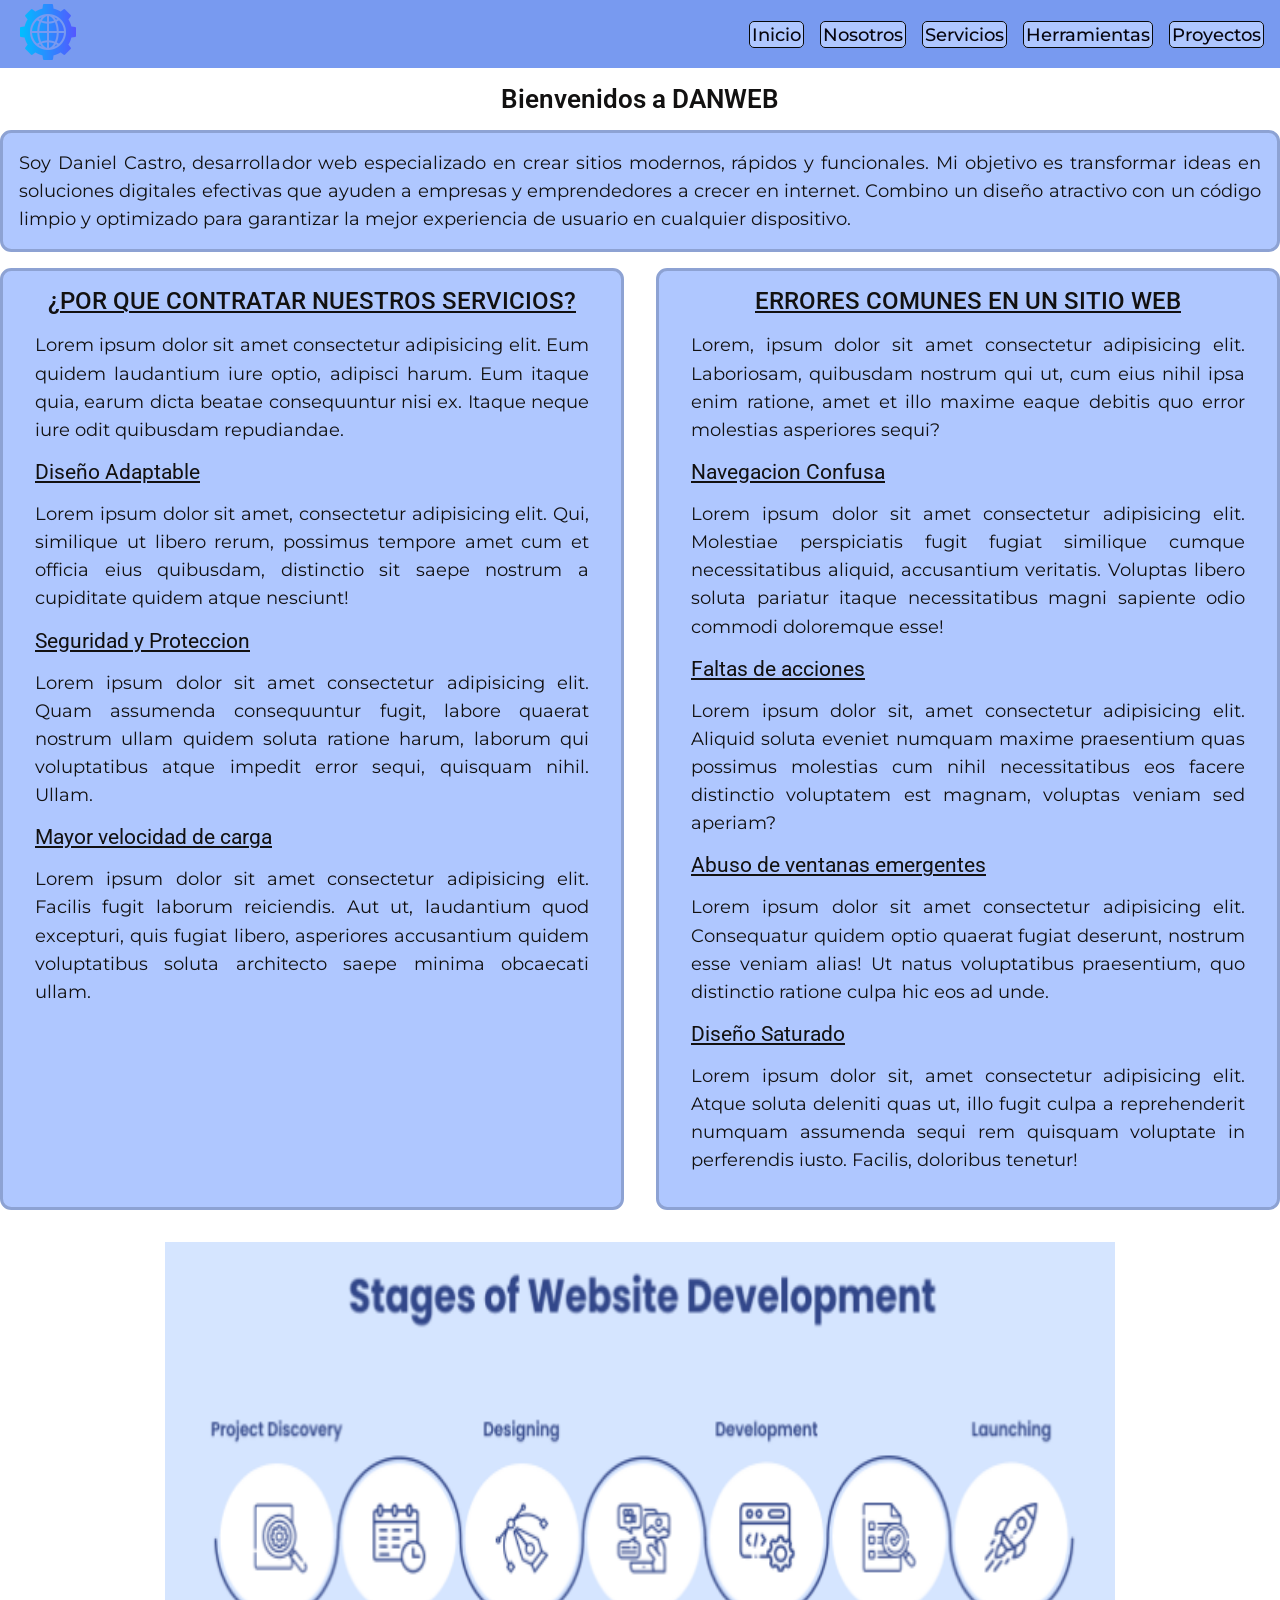
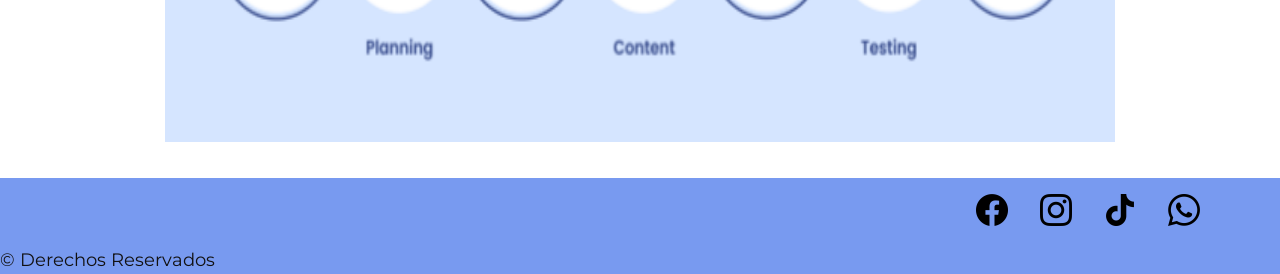
<file: index.html>
<!DOCTYPE html>
<html lang="es">

<head>
    <meta charset="UTF-8">
    <meta name="viewport" content="width=device-width, initial-scale=1.0">
    <title>DanWeb | Desarrollo Web </title>
    <link rel="stylesheet" href="./css/style.css">
</head>

<body>

    <header>
        <div class="logo">
            <img src="./assets/logo-empresa.png" alt="logo de la empresa">
        </div>
        <nav>
            <ul>
                <li><a href="#" class="boton-navegador">Inicio</a></li>
                <li><a href="./pages/nosotros.html" class="boton-navegador">Nosotros</a></li>
                <li><a href="./pages/servicios.html" class="boton-navegador">Servicios</a></li>
                <li><a href="./pages/herramientas.html" class="boton-navegador">Herramientas</a></li>
                <li><a href="./pages/proyectos.html" class="boton-navegador">Proyectos</a></li>
            </ul>
        </nav>
    </header>

    <main class="page-config">
        <h1 class="titulo-presentacion">Bienvenidos a DANWEB</h1>
        <section class="section-destacado">
            <p class="parrafo">Soy Daniel Castro, desarrollador web especializado en crear sitios modernos,
                rápidos y funcionales. Mi
                objetivo es transformar ideas en soluciones digitales efectivas que ayuden a empresas y emprendedores a
                crecer en internet. Combino un diseño atractivo con un código limpio y optimizado para garantizar la
                mejor experiencia de usuario en cualquier dispositivo.</p>
        </section>
        <div class="contenedor-card">
            <section class="section-servicios">
                <h2 class="titulo-section">¿POR QUE CONTRATAR NUESTROS SERVICIOS?</h2>
                <p class="parrafo">Lorem ipsum dolor sit amet consectetur adipisicing elit. Eum quidem laudantium iure
                    optio, adipisci
                    harum. Eum itaque quia, earum dicta beatae consequuntur nisi ex. Itaque neque iure odit quibusdam
                    repudiandae.</p>

                <article>
                    <ul>
                        <h3 class="subtitulos-section">Diseño Adaptable</h3>
                        <p class="parrafo">Lorem ipsum dolor sit amet, consectetur adipisicing elit. Qui, similique ut
                            libero rerum,
                            possimus
                            tempore amet cum et officia eius quibusdam, distinctio sit saepe nostrum a cupiditate quidem
                            atque
                            nesciunt!</p>
                    </ul>


                </article>

                <article>
                    <ul>
                        <h3 class="subtitulos-section">Seguridad y Proteccion</h3>
                        <p class="parrafo">Lorem ipsum dolor sit amet consectetur adipisicing elit. Quam assumenda
                            consequuntur fugit,
                            labore
                            quaerat nostrum ullam quidem soluta ratione harum, laborum qui voluptatibus atque impedit
                            error
                            sequi, quisquam nihil. Ullam.</p>
                    </ul>


                </article>

                <article>
                    <ul>
                        <h3 class="subtitulos-section">Mayor velocidad de carga</h3>
                        <p class="parrafo">Lorem ipsum dolor sit amet consectetur adipisicing elit. Facilis fugit
                            laborum reiciendis.
                            Aut
                            ut,
                            laudantium quod excepturi, quis fugiat libero, asperiores accusantium quidem voluptatibus
                            soluta
                            architecto saepe minima obcaecati ullam.
                        </p>
                    </ul>
                </article>
            </section>

            <section class="section-errores">
                <h2 class="titulo-section">ERRORES COMUNES EN UN SITIO WEB</h2>
                <p class="parrafo">Lorem, ipsum dolor sit amet consectetur adipisicing elit. Laboriosam, quibusdam
                    nostrum qui ut, cum
                    eius
                    nihil ipsa enim ratione, amet et illo maxime eaque debitis quo error molestias asperiores sequi?</p>
                <article>
                    <ul>
                        <h3 class="subtitulos-section">Navegacion Confusa</h3>
                        <p class="parrafo">Lorem ipsum dolor sit amet consectetur adipisicing elit. Molestiae
                            perspiciatis fugit fugiat
                            similique cumque necessitatibus aliquid, accusantium veritatis. Voluptas libero soluta
                            pariatur
                            itaque necessitatibus magni sapiente odio commodi doloremque esse!</p>
                    </ul>
                </article>

                <article>
                    <ul>
                        <h3 class="subtitulos-section">Faltas de acciones</h3>
                        <p class="parrafo">Lorem ipsum dolor sit, amet consectetur adipisicing elit. Aliquid soluta
                            eveniet numquam
                            maxime
                            praesentium quas possimus molestias cum nihil necessitatibus eos facere distinctio
                            voluptatem
                            est
                            magnam, voluptas veniam sed aperiam?</p>
                    </ul>


                </article>

                <article>
                    <ul>
                        <h3 class="subtitulos-section">Abuso de ventanas emergentes</h3>
                        <p class="parrafo">Lorem ipsum dolor sit amet consectetur adipisicing elit. Consequatur quidem
                            optio quaerat
                            fugiat
                            deserunt, nostrum esse veniam alias! Ut natus voluptatibus praesentium, quo distinctio
                            ratione
                            culpa
                            hic eos ad unde.</p>
                    </ul>


                </article>

                <article>
                    <ul>
                        <h3 class="subtitulos-section">Diseño Saturado</h3>
                        <p class="parrafo">Lorem ipsum dolor sit, amet consectetur adipisicing elit. Atque soluta
                            deleniti quas ut, illo
                            fugit
                            culpa a reprehenderit numquam assumenda sequi rem quisquam voluptate in perferendis iusto.
                            Facilis,
                            doloribus tenetur!</p>
                    </ul>


                </article>
            </section>
        </div>


        <section class="section-etapas">
            <!-- <div class="contenedor-imagen"> -->
            <figcaption>
                <img src="./assets/diagrama.png" alt="Etapas de desarrollo de una pagina web " class="imagen">
            </figcaption>
            <!-- </div> -->
        </section>


    </main>
    <footer>
        <ul>
            <li><a href="https://web.facebook.com/" target="_blank"><img src="./assets/logo-facebook.png"
                        alt="logo de instagram" class="redes"></a>
            </li>
            <li><a href="https://www.instagram.com" target="_blank"><img src="./assets/logo-instagram.png"
                        alt="logo de facebook" class="redes"></a>
            </li>
            <li><a href="https://www.tiktok.com" target="_blank"><img src="./assets/logo-tiktok.png" alt="logo de titok"
                        class="redes"></a></li>
            <li><a href="https://api.whatsapp.com/send?phone=XXXXXXXXXXX" target="_blank"><img
                        src="./assets/logo-whatssap.png" alt="logo de whatssap" class="redes"></a></li>
        </ul>
        <p>&copy; Derechos Reservados</p>
    </footer>
</body>

</html>
</file>
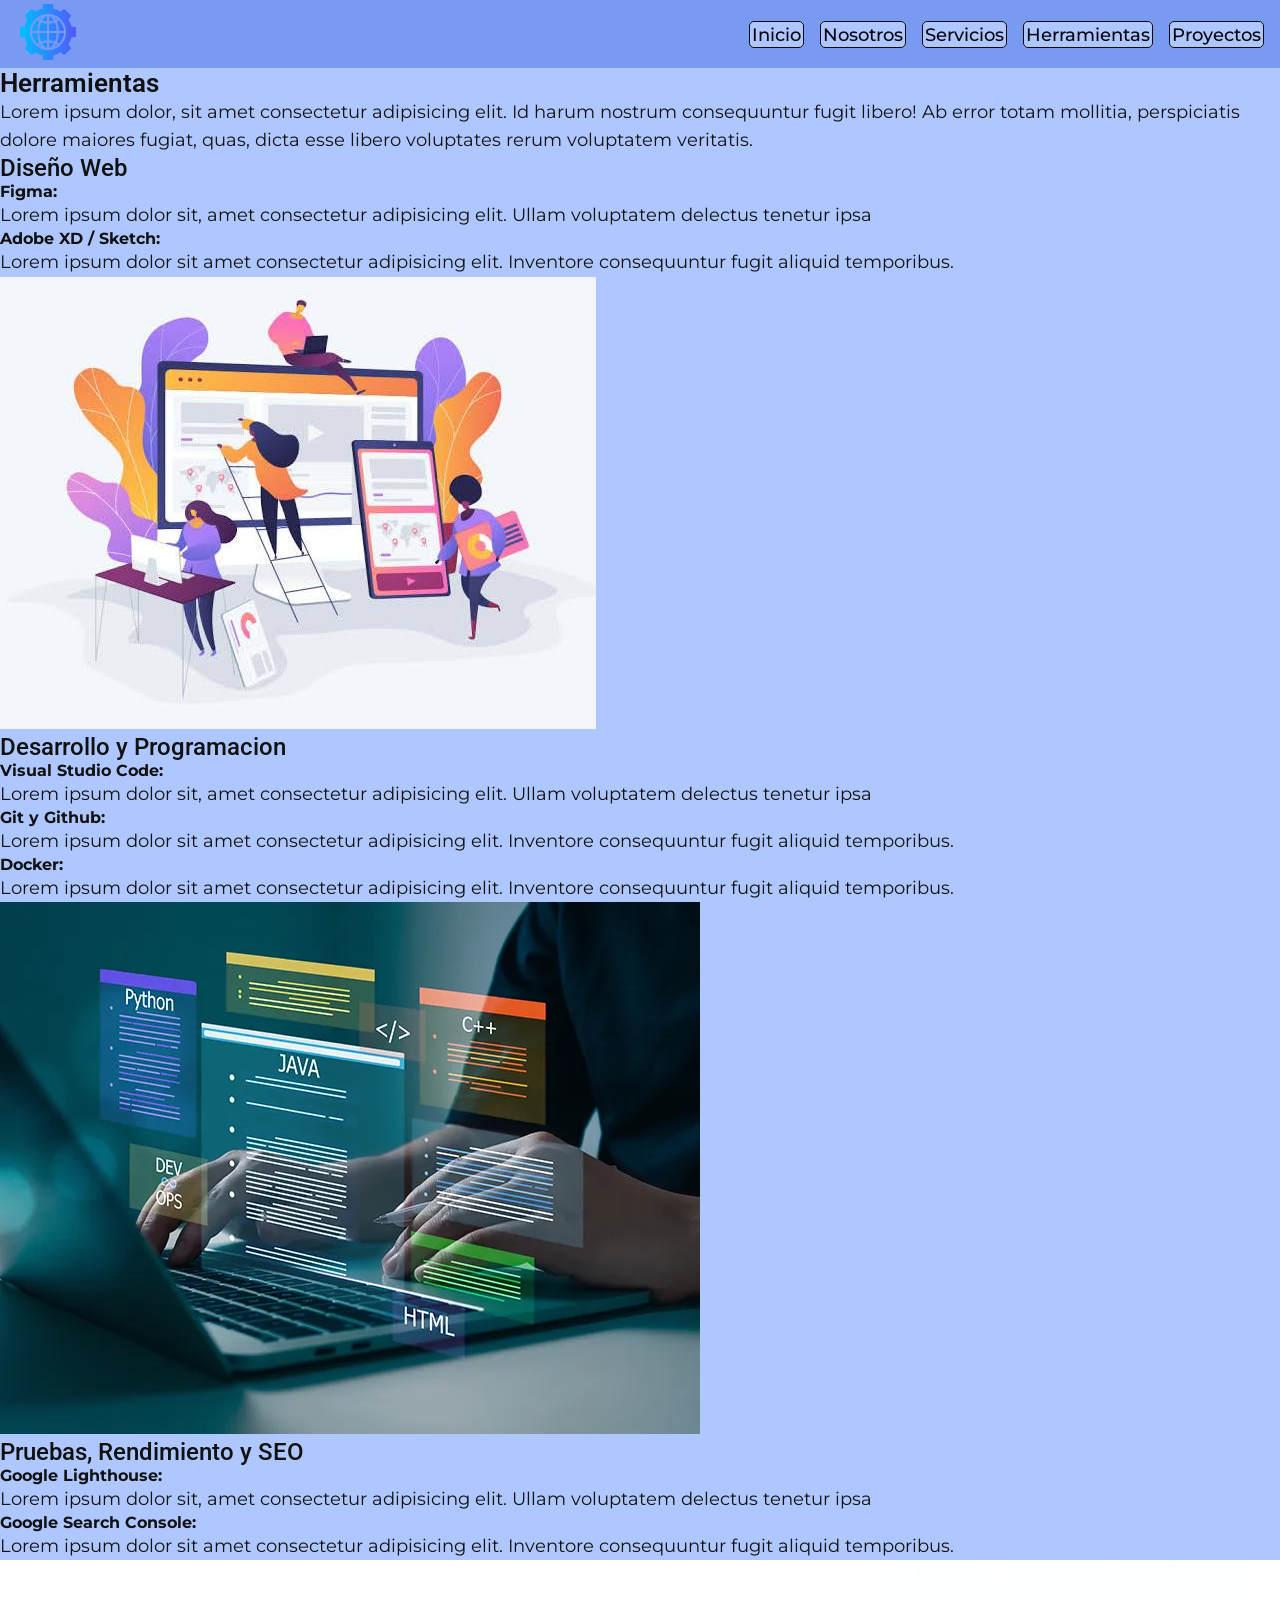
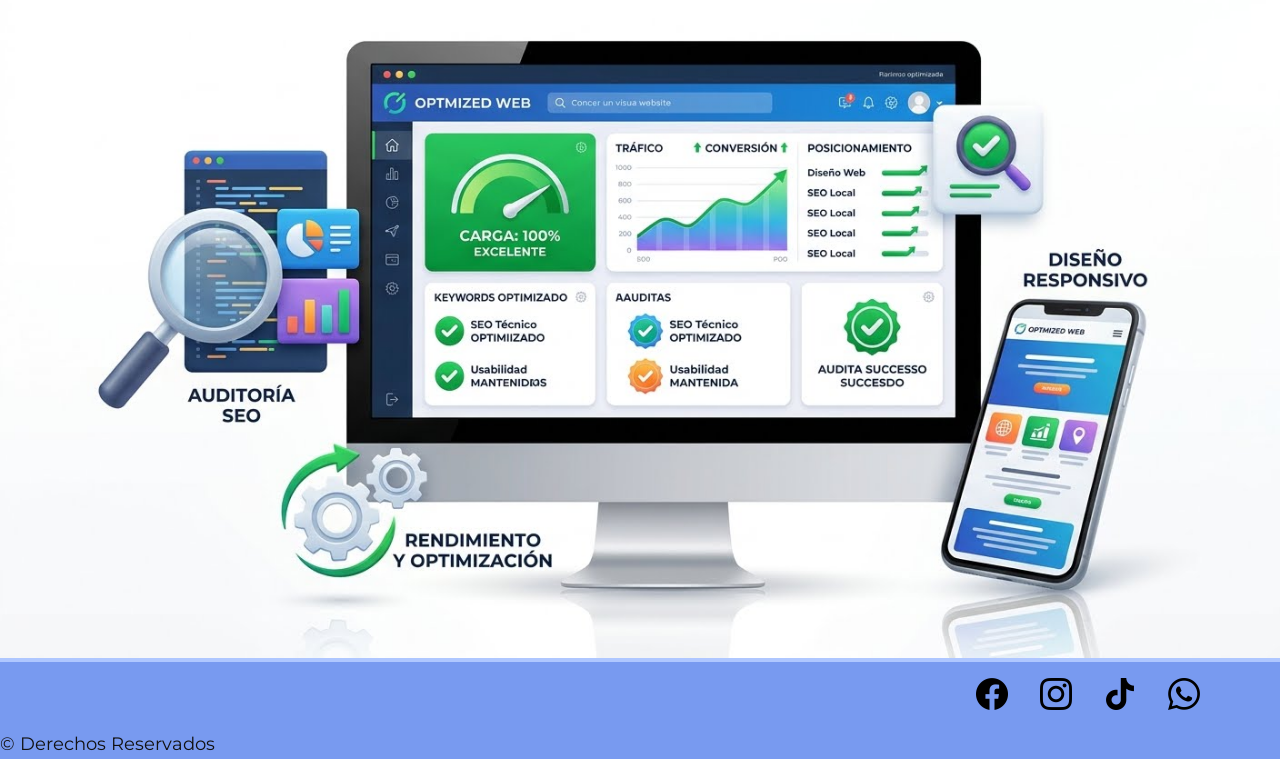
<file: pages/herramientas.html>
<!DOCTYPE html>
<html lang="es">

<head>
    <meta charset="UTF-8">
    <meta name="viewport" content="width=device-width, initial-scale=1.0">
    <title>Herramientas | DanWeb | Desarrollo web</title>
    <link rel="stylesheet" href="../css/style.css">
</head>

<body>
    <header>
        <div class="logo">
            <img src="../assets/logo-empresa.png" alt="logo de la empresa">
        </div>
        <nav>
            <ul>
                <li><a href="../index.html" class="boton-navegador">Inicio</a></li>
                <li><a href="./nosotros.html" class="boton-navegador">Nosotros</a></li>
                <li><a href="./servicios.html" class="boton-navegador">Servicios</a></li>
                <li><a href="#" class="boton-navegador">Herramientas</a></li>
                <li><a href="./proyectos.html" class="boton-navegador">Proyectos</a></li>
            </ul>
        </nav>
    </header>

    <main class="page-config">
        <section>
            <h1>Herramientas</h1>
            <p>Lorem ipsum dolor, sit amet consectetur adipisicing elit. Id harum nostrum consequuntur fugit libero! Ab
                error totam mollitia, perspiciatis dolore maiores fugiat, quas, dicta esse libero voluptates rerum
                voluptatem veritatis.</p>

            <article>
                <h2 class="subrayado">Diseño Web</h2>

                <ul>
                    <li class="lista"><b>Figma:</b>
                        <p>Lorem ipsum dolor sit, amet consectetur adipisicing elit. Ullam voluptatem delectus tenetur
                            ipsa</p>
                    </li>
                    <li class="lista"><b>Adobe XD / Sketch:</b>
                        <p>Lorem ipsum dolor sit amet consectetur adipisicing elit. Inventore consequuntur fugit aliquid
                            temporibus.</p>
                    </li>
                </ul>

                <figcaption>
                    <img src="../assets/diseño-web-ilustracion.jpg" alt="ilustracion de la parte de diseño web">
                </figcaption>
            </article>

            <article>
                <h2 class="subrayado">Desarrollo y Programacion</h2>

                <ul>
                    <li class="lista"><b>Visual Studio Code:</b>
                        <p>Lorem ipsum dolor sit, amet consectetur adipisicing elit. Ullam voluptatem delectus tenetur
                            ipsa</p>
                    </li>
                    <li class="lista"><b>Git y Github:</b>
                        <p>Lorem ipsum dolor sit amet consectetur adipisicing elit. Inventore consequuntur fugit aliquid
                            temporibus.</p>
                    </li>
                    <li class="lista"><b>Docker:</b>
                        <p>Lorem ipsum dolor sit amet consectetur adipisicing elit. Inventore consequuntur fugit aliquid
                            temporibus.</p>
                    </li>
                </ul>

                <figcaption>
                    <img src="../assets/programacion-ilustracion.jpg" alt="ilustracion de la parte de programacion">
                </figcaption>
            </article>

            <article>
                <h2 class="subrayado">Pruebas, Rendimiento y SEO</h2>

                <ul>
                    <li class="lista"><b>Google Lighthouse:</b>
                        <p>Lorem ipsum dolor sit, amet consectetur adipisicing elit. Ullam voluptatem delectus tenetur
                            ipsa</p>
                    </li>
                    <li class="lista"><b>Google Search Console:</b>
                        <p>Lorem ipsum dolor sit amet consectetur adipisicing elit. Inventore consequuntur fugit aliquid
                            temporibus.</p>
                    </li>
                </ul>

                <figcaption>
                    <img src="../assets/pruebas-ilustracion.jpg" alt="ilustracion de la parte de Pruebas">
                </figcaption>
            </article>
        </section>

    </main>

    <footer>
        <ul>
            <li><a href="https://web.facebook.com/" target="_blank"><img src="../assets/logo-facebook.png"
                        alt="logo de instagram" class="redes"></a>
            </li>
            <li><a href="https://www.instagram.com" target="_blank"><img src="../assets/logo-instagram.png"
                        alt="logo de facebook" class="redes"></a>
            </li>
            <li><a href="https://www.tiktok.com" target="_blank"><img src="../assets/logo-tiktok.png"
                        alt="logo de titok" class="redes"></a></li>
            <li><a href="https://api.whatsapp.com/send?phone=XXXXXXXXXXX" target="_blank"><img
                        src="../assets/logo-whatssap.png" alt="logo de whatssap" class="redes"></a></li>
        </ul>
        <p>&copy; Derechos Reservados</p>
    </footer>
</body>

</html>
</file>
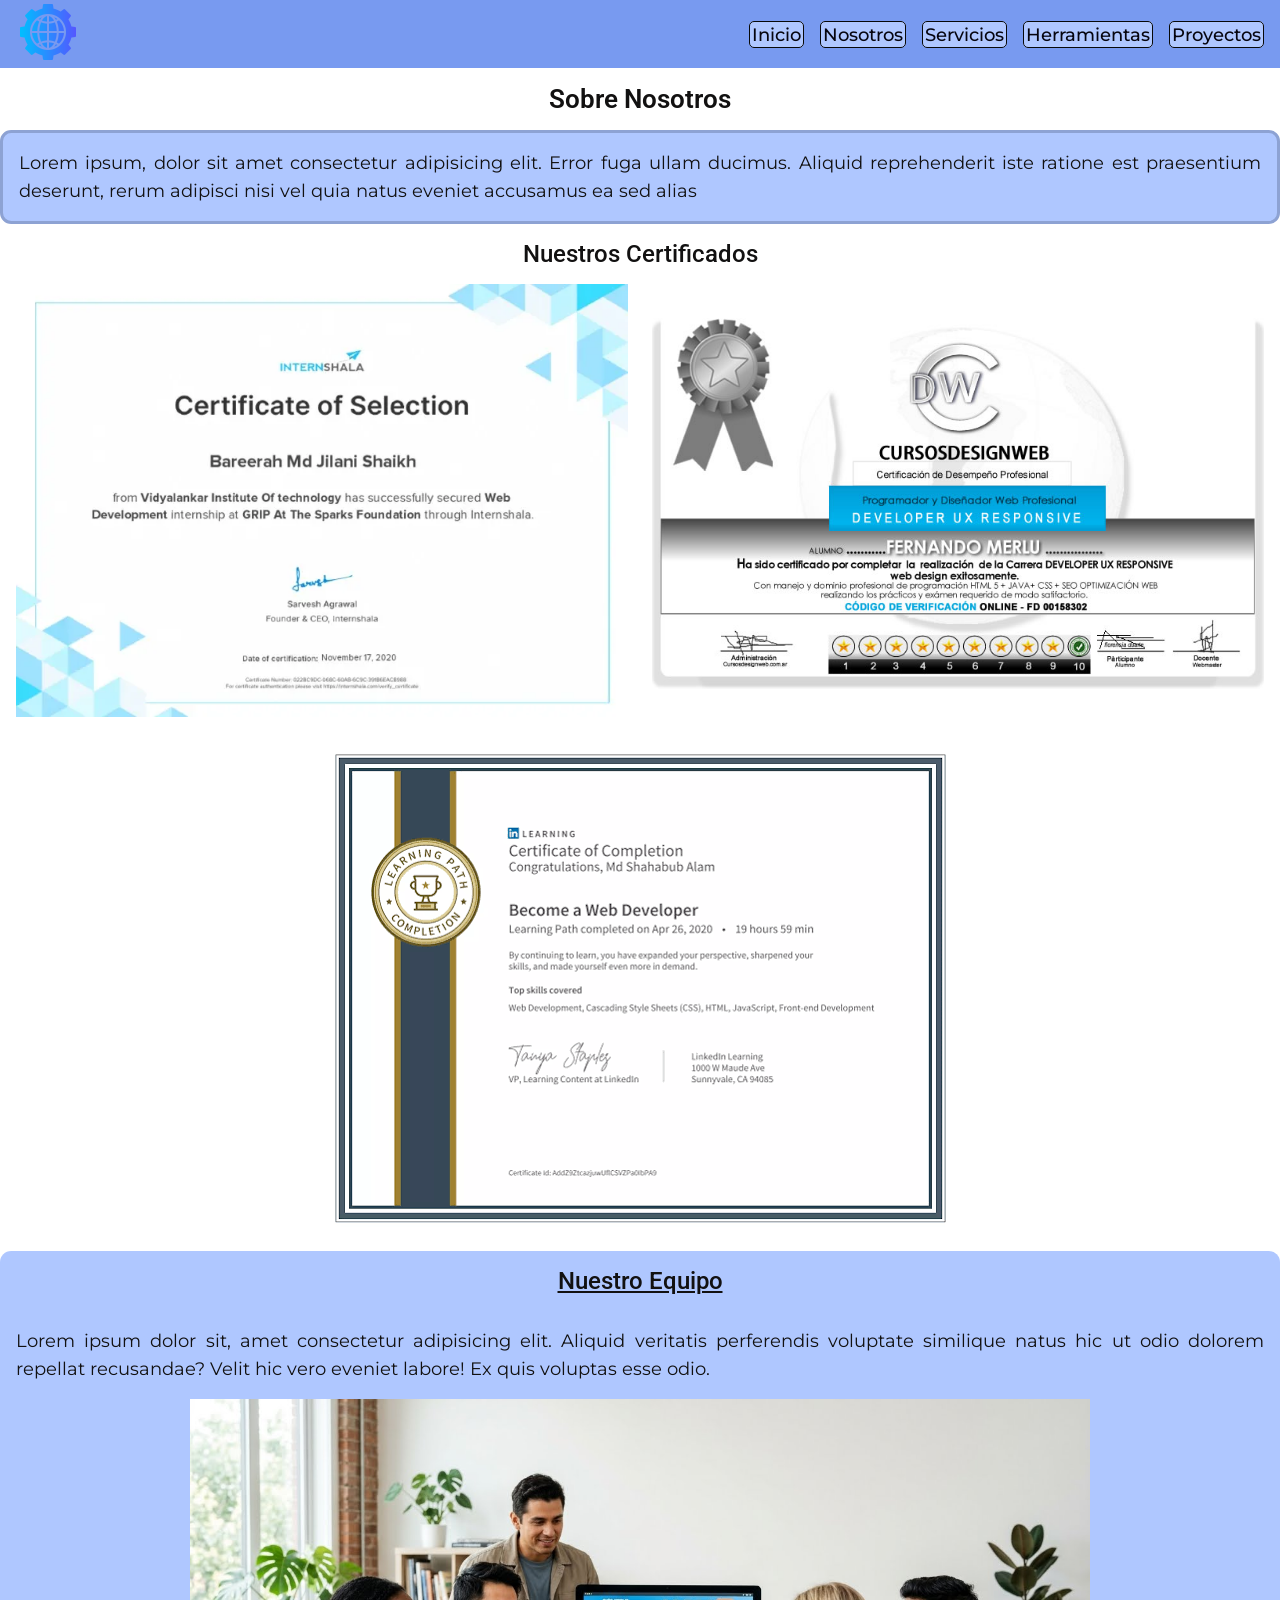
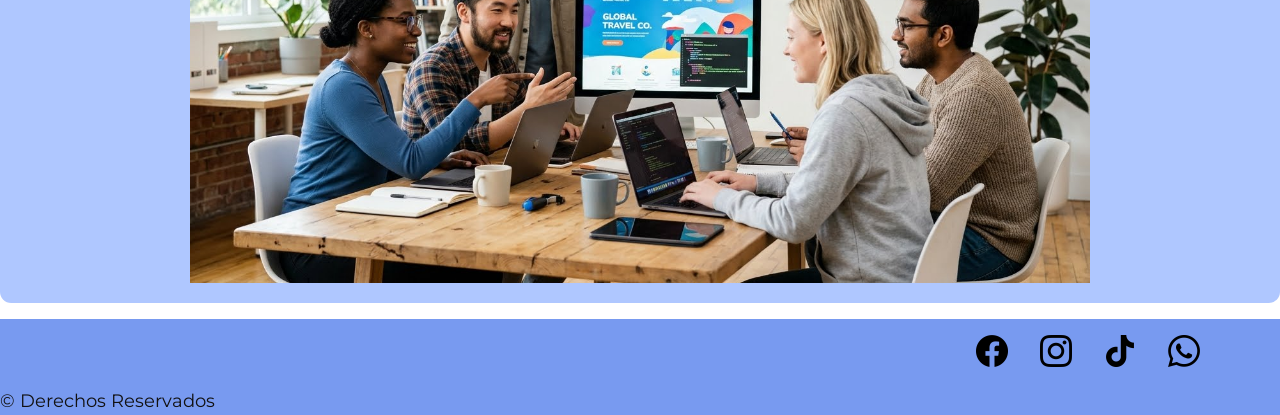
<file: pages/nosotros.html>
<!DOCTYPE html>
<html lang="es">

<head>
    <meta charset="UTF-8">
    <meta name="viewport" content="width=device-width, initial-scale=1.0">
    <title>Nosotros | DanWeb | Desarrollo web</title>
    <link rel="stylesheet" href="../css/style.css">
</head>

<body>
    <header>
        <div class="logo">
            <img src="../assets/logo-empresa.png" alt="logo de la empresa">
        </div>
        <nav>
            <ul>
                <li><a href="../index.html" class="boton-navegador">Inicio</a></li>
                <li><a href="#" class="boton-navegador">Nosotros</a></li>
                <li><a href="./servicios.html" class="boton-navegador">Servicios</a></li>
                <li><a href="./herramientas.html" class="boton-navegador">Herramientas</a></li>
                <li><a href="./proyectos.html" class="boton-navegador">Proyectos</a></li>
            </ul>
        </nav>
    </header>

    <main class="page-config">
        <h1 class="titulo-presentacion">Sobre Nosotros</h1>
        <section class="section-destacado">
            <p class="parrafo">Lorem ipsum, dolor sit amet consectetur adipisicing elit. Error fuga ullam ducimus.
                Aliquid reprehenderit
                iste ratione est praesentium deserunt, rerum adipisci nisi vel quia natus eveniet accusamus ea sed
                alias
            </p>
        </section>

        <h2 class="titulo-presentacion">Nuestros Certificados</h2>

        <div class="contenedor-nosotros">

            <figure class="imagen1">
                <img src="../assets/Certificado-1.jpg" alt="Certificado de Web developer en Internshala">
            </figure>

            <figure class="imagen2">
                <img src="../assets/certificado-3.png" alt="Certificado de Web developer en Cursosdesnweb"
                    class="correccion-img">
            </figure>

            <figure class="imagen3">
                <img src="../assets/certificado-2.png" alt="Certificado de Web developer en Learning">
            </figure>
        </div>


        <section class="section-equipo">
            <h2 class="titulo">Nuestro Equipo</h2>
            <p class="parrafo">Lorem ipsum dolor sit, amet consectetur adipisicing elit. Aliquid veritatis perferendis
                voluptate
                similique natus hic ut odio dolorem repellat recusandae? Velit hic vero eveniet labore! Ex quis voluptas
                esse odio.
            </p>

            <figcaption>
                <img src="../assets/eqipo.jpg" alt="Equipo de trabajo conversando" class="img-equipo">
            </figcaption>
        </section>
    </main>

    <footer>
        <ul>
            <li><a href="https://web.facebook.com/" target="_blank"><img src="../assets/logo-facebook.png"
                        alt="logo de instagram" class="redes"></a>
            </li>
            <li><a href="https://www.instagram.com" target="_blank"><img src="../assets/logo-instagram.png"
                        alt="logo de facebook" class="redes"></a>
            </li>
            <li><a href="https://www.tiktok.com" target="_blank"><img src="../assets/logo-tiktok.png"
                        alt="logo de titok" class="redes"></a></li>
            <li><a href="https://api.whatsapp.com/send?phone=XXXXXXXXXXX" target="_blank"><img
                        src="../assets/logo-whatssap.png" alt="logo de whatssap" class="redes"></a></li>
        </ul>
        <p>&copy; Derechos Reservados</p>
    </footer>
</body>

</html>
</file>
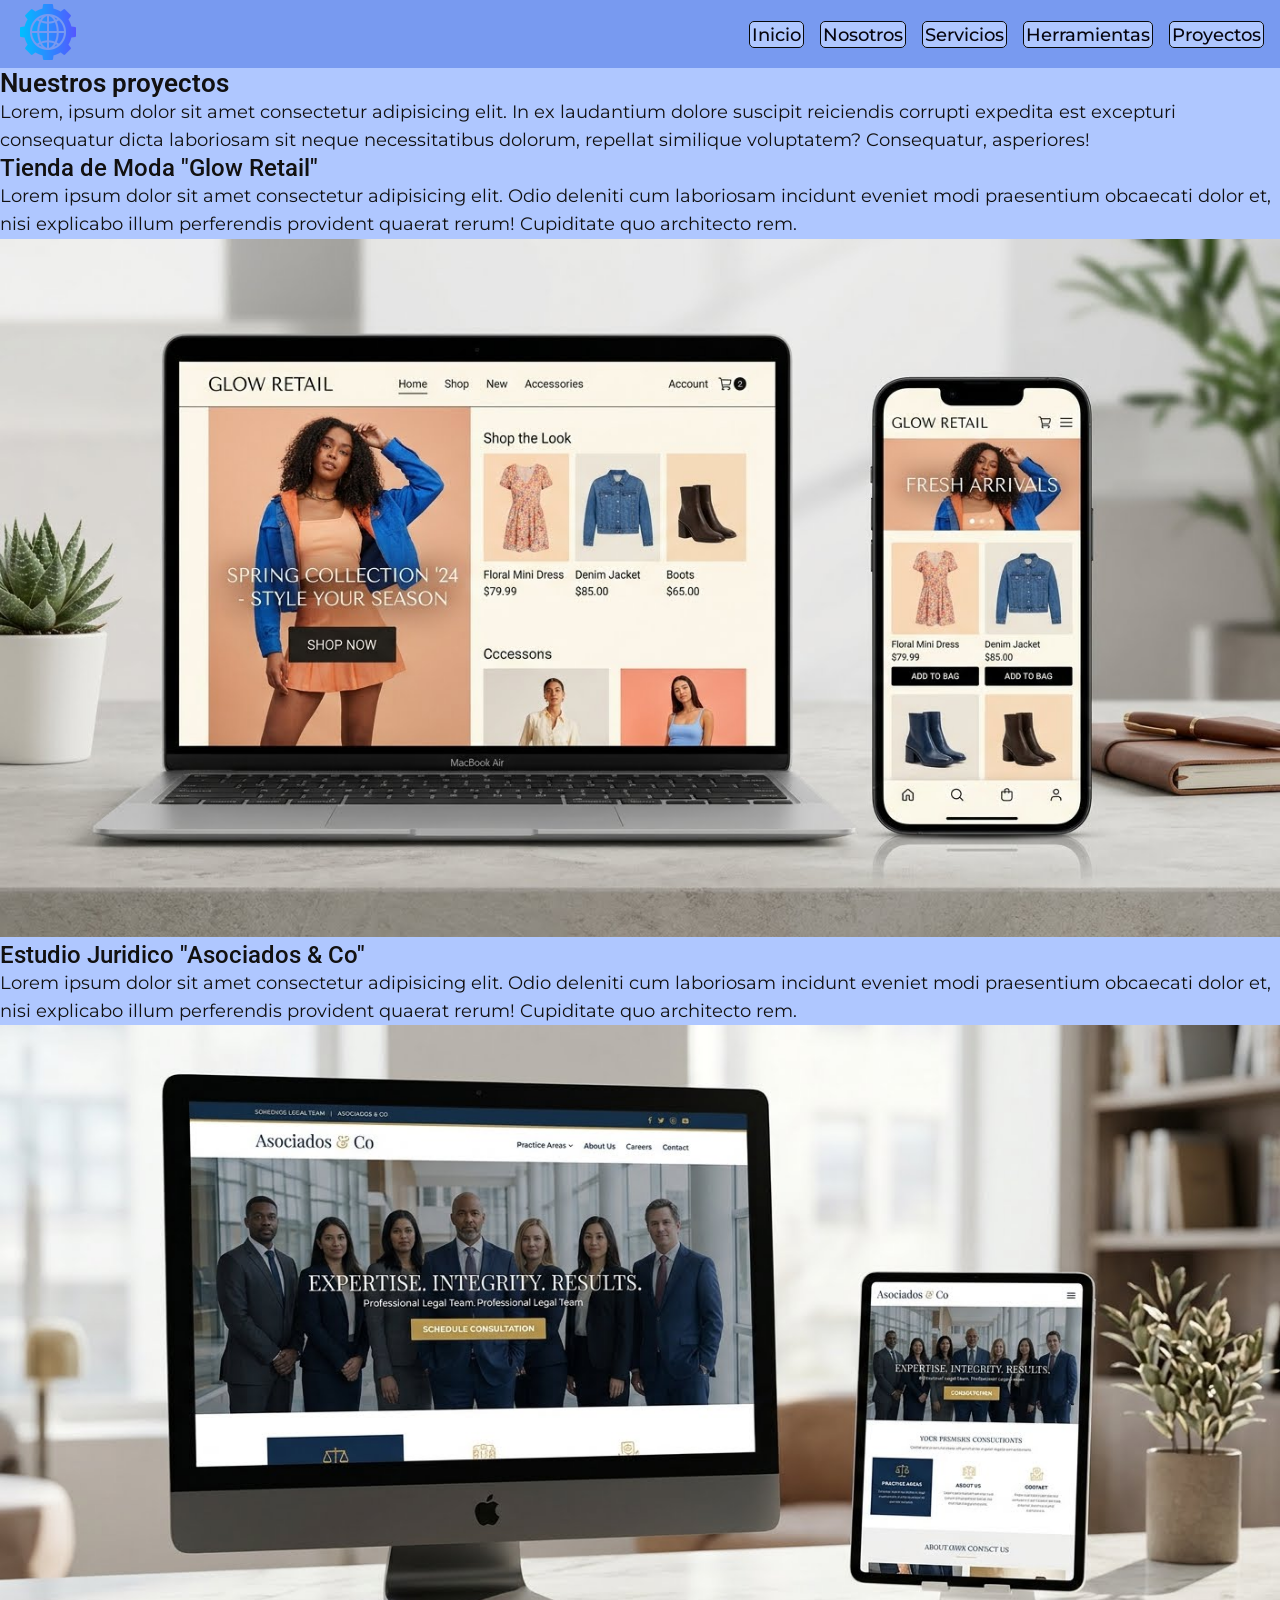
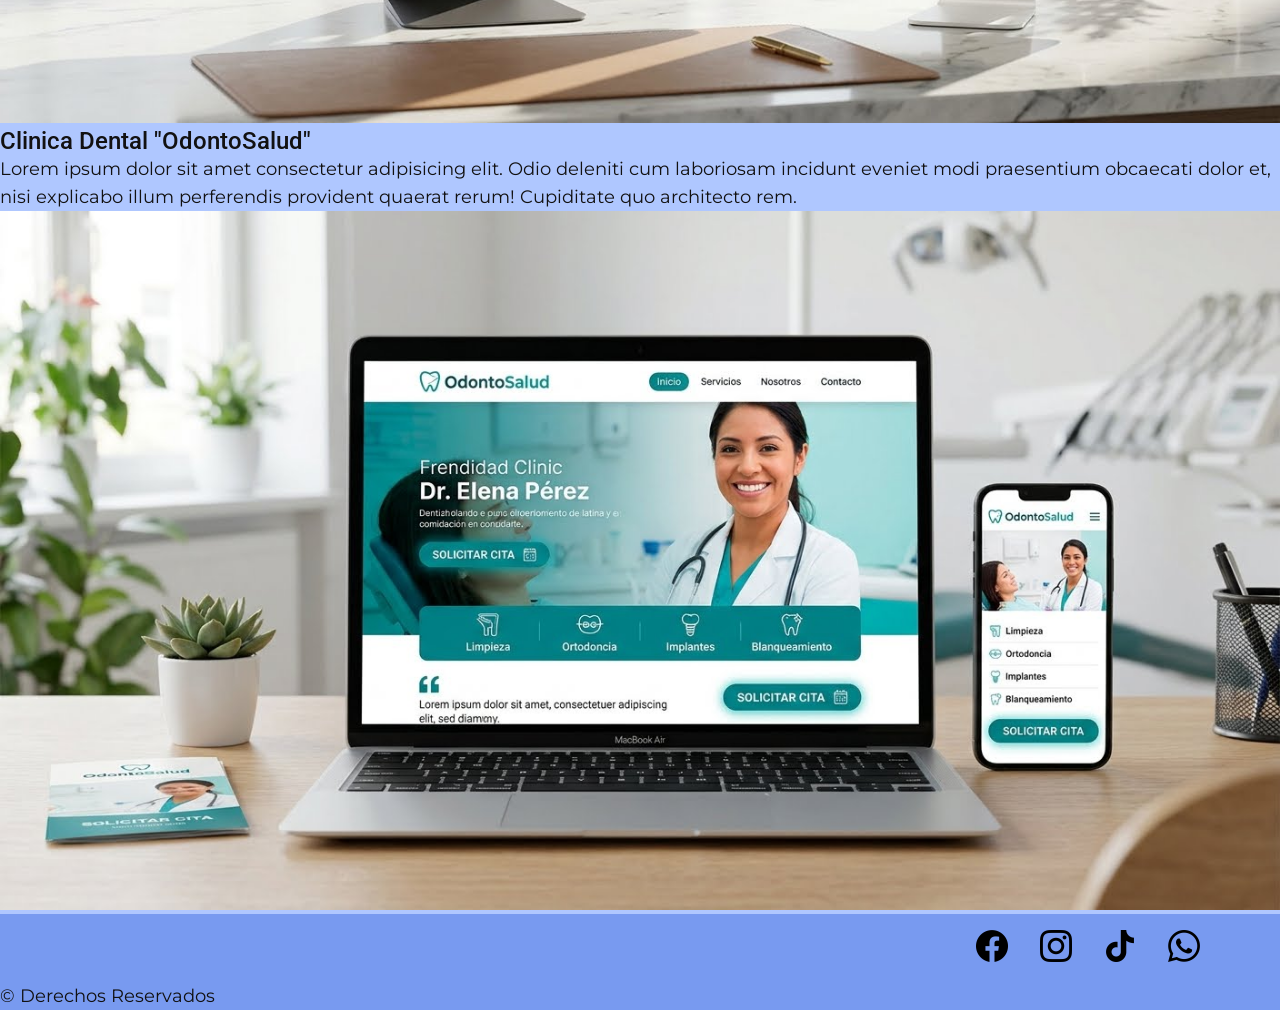
<file: pages/proyectos.html>
<!DOCTYPE html>
<html lang="es">

<head>
    <meta charset="UTF-8">
    <meta name="viewport" content="width=device-width, initial-scale=1.0">
    <title>Proyectos | DanWeb | Desarrollo web</title>
    <link rel="stylesheet" href="../css/style.css">
</head>

<body>
    <header>
        <div class="logo">
            <img src="../assets/logo-empresa.png" alt="logo de la empresa">
        </div>
        <nav>
            <ul>
                <li><a href="../index.html" class="boton-navegador">Inicio</a></li>
                <li><a href="./nosotros.html" class="boton-navegador">Nosotros</a></li>
                <li><a href="./servicios.html" class="boton-navegador">Servicios</a></li>
                <li><a href="./herramientas.html" class="boton-navegador">Herramientas</a></li>
                <li><a href="#" class="boton-navegador">Proyectos</a></li>
            </ul>
        </nav>
    </header>

    <main class="page-config">
        <section>
            <h1>Nuestros proyectos</h1>
            <p>Lorem, ipsum dolor sit amet consectetur adipisicing elit. In ex laudantium dolore suscipit reiciendis
                corrupti expedita est excepturi consequatur dicta laboriosam sit neque necessitatibus dolorum, repellat
                similique voluptatem? Consequatur, asperiores!</p>

            <article>
                <h2 class="subrayado">Tienda de Moda "Glow Retail"</h2>
                <p>Lorem ipsum dolor sit amet consectetur adipisicing elit. Odio deleniti cum laboriosam incidunt
                    eveniet modi praesentium obcaecati dolor et, nisi explicabo illum perferendis provident quaerat
                    rerum! Cupiditate quo architecto rem.</p>
                <figcaption>
                    <img src="../assets/tienda-de-moda.jpg" alt="Ilustracion de pagina web de Glow Retail">
                </figcaption>
            </article>

            <article>
                <h2 class="subrayado">Estudio Juridico "Asociados & Co"</h2>
                <p>Lorem ipsum dolor sit amet consectetur adipisicing elit. Odio deleniti cum laboriosam incidunt
                    eveniet modi praesentium obcaecati dolor et, nisi explicabo illum perferendis provident quaerat
                    rerum! Cupiditate quo architecto rem.</p>
                <figcaption>
                    <img src="../assets/estudio-abogado.jpg" alt="Ilustacion de pagina web de estudio abogados">
                </figcaption>
            </article>

            <article>
                <h2 class="subrayado">Clinica Dental "OdontoSalud"</h2>
                <p>Lorem ipsum dolor sit amet consectetur adipisicing elit. Odio deleniti cum laboriosam incidunt
                    eveniet modi praesentium obcaecati dolor et, nisi explicabo illum perferendis provident quaerat
                    rerum! Cupiditate quo architecto rem.</p>
                <figcaption>
                    <img src="../assets/clinica-dental.jpg" alt="Ilustracion de pagina web de clinica dental">
                </figcaption>
            </article>
        </section>

    </main>

    <footer>
        <ul>
            <li><a href="https://web.facebook.com/" target="_blank"><img src="../assets/logo-facebook.png"
                        alt="logo de instagram" class="redes"></a>
            </li>
            <li><a href="https://www.instagram.com" target="_blank"><img src="../assets/logo-instagram.png"
                        alt="logo de facebook" class="redes"></a>
            </li>
            <li><a href="https://www.tiktok.com" target="_blank"><img src="../assets/logo-tiktok.png"
                        alt="logo de titok" class="redes"></a></li>
            <li><a href="https://api.whatsapp.com/send?phone=XXXXXXXXXXX" target="_blank"><img
                        src="../assets/logo-whatssap.png" alt="logo de whatssap" class="redes"></a></li>
        </ul>
        <p>&copy; Derechos Reservados</p>
    </footer>
</body>

</html>
</file>
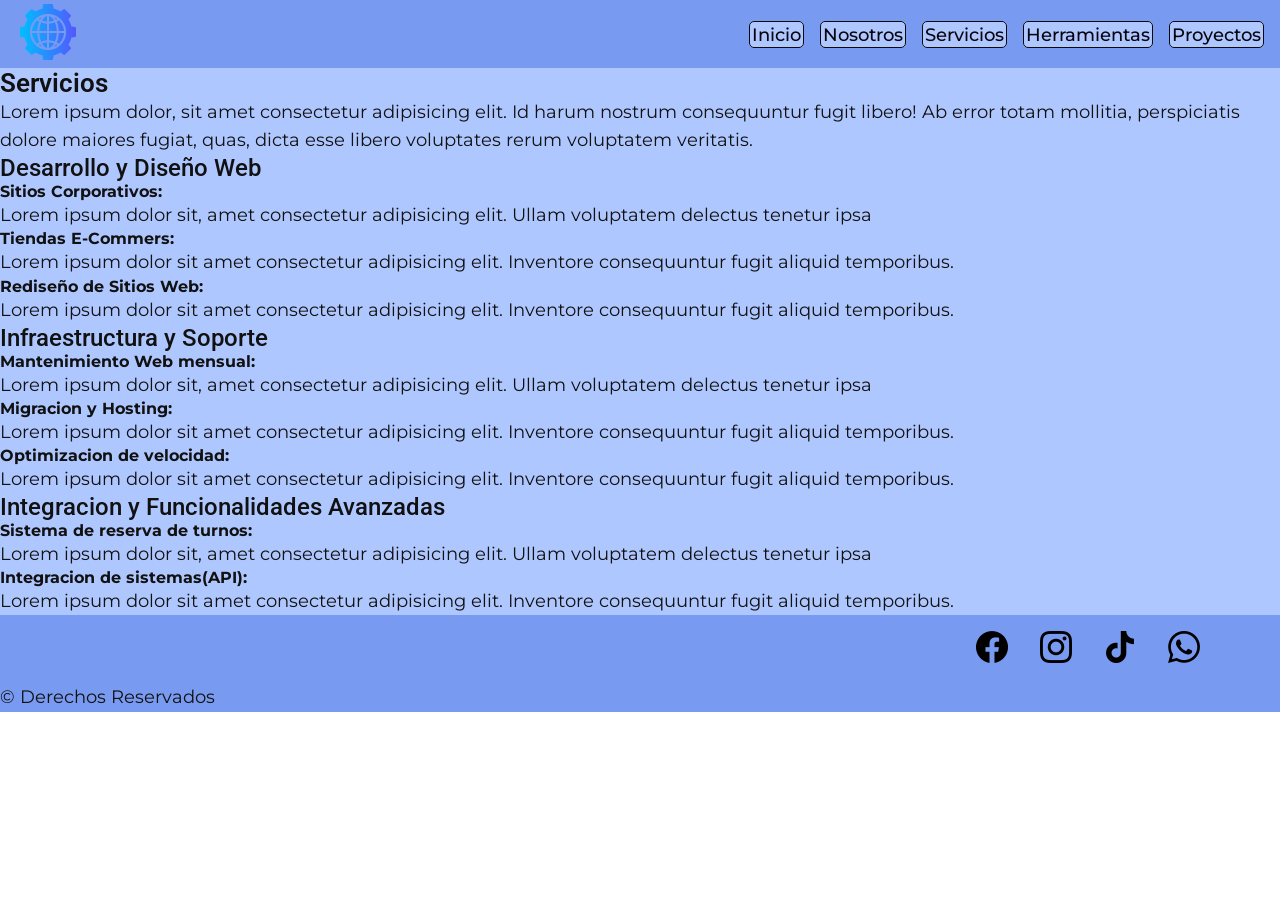
<file: pages/servicios.html>
<!DOCTYPE html>
<html lang="es">

<head>
    <meta charset="UTF-8">
    <meta name="viewport" content="width=device-width, initial-scale=1.0">
    <title>Servicios | DanWeb | Desarrollo web</title>
    <link rel="stylesheet" href="../css/style.css">
</head>

<body>
    <header>
        <div class="logo">
            <img src="../assets/logo-empresa.png" alt="logo de la empresa">
        </div>
        <nav>
            <ul>
                <li><a href="../index.html" class="boton-navegador">Inicio</a></li>
                <li><a href="./nosotros.html" class="boton-navegador">Nosotros</a></li>
                <li><a href="#" class="boton-navegador">Servicios</a></li>
                <li><a href="./herramientas.html" class="boton-navegador">Herramientas</a></li>
                <li><a href="./proyectos.html" class="boton-navegador">Proyectos</a></li>
            </ul>
        </nav>
    </header>

    <main class="page-config">
        <section>
            <h1>Servicios</h1>
            <p>Lorem ipsum dolor, sit amet consectetur adipisicing elit. Id harum nostrum consequuntur fugit libero! Ab
                error totam mollitia, perspiciatis dolore maiores fugiat, quas, dicta esse libero voluptates rerum
                voluptatem veritatis.</p>

            <article>
                <h2>Desarrollo y Diseño Web</h2>

                <ul>
                    <li class="lista"><b>Sitios Corporativos:</b>
                        <p>Lorem ipsum dolor sit, amet consectetur adipisicing elit. Ullam voluptatem delectus tenetur
                            ipsa</p>
                    </li>
                    <li class="lista"><b>Tiendas E-Commers:</b>
                        <p>Lorem ipsum dolor sit amet consectetur adipisicing elit. Inventore consequuntur fugit aliquid
                            temporibus.</p>
                    </li>
                    <li class="lista"><b>Rediseño de Sitios Web:</b>
                        <p>Lorem ipsum dolor sit amet consectetur adipisicing elit. Inventore consequuntur fugit aliquid
                            temporibus.</p>
                    </li>
                </ul>
            </article>

            <article>
                <h2>Infraestructura y Soporte</h2>

                <ul>
                    <li class="lista"><b>Mantenimiento Web mensual:</b>
                        <p>Lorem ipsum dolor sit, amet consectetur adipisicing elit. Ullam voluptatem delectus tenetur
                            ipsa</p>
                    </li>
                    <li class="lista"><b>Migracion y Hosting:</b>
                        <p>Lorem ipsum dolor sit amet consectetur adipisicing elit. Inventore consequuntur fugit aliquid
                            temporibus.</p>
                    </li>
                    <li class="lista"><b>Optimizacion de velocidad:</b>
                        <p>Lorem ipsum dolor sit amet consectetur adipisicing elit. Inventore consequuntur fugit aliquid
                            temporibus.</p>
                    </li>
                </ul>
            </article>

            <article>
                <h2>Integracion y Funcionalidades Avanzadas</h2>

                <ul>
                    <li class="lista"><b>Sistema de reserva de turnos:</b>
                        <p>Lorem ipsum dolor sit, amet consectetur adipisicing elit. Ullam voluptatem delectus tenetur
                            ipsa</p>
                    </li>
                    <li class="lista"><b>Integracion de sistemas(API):</b>
                        <p>Lorem ipsum dolor sit amet consectetur adipisicing elit. Inventore consequuntur fugit aliquid
                            temporibus.</p>
                    </li>
                </ul>
            </article>
        </section>
    </main>

    <footer>
        <ul>
            <li><a href="https://web.facebook.com/" target="_blank"><img src="../assets/logo-facebook.png"
                        alt="logo de instagram" class="redes"></a>
            </li>
            <li><a href="https://www.instagram.com" target="_blank"><img src="../assets/logo-instagram.png"
                        alt="logo de facebook" class="redes"></a>
            </li>
            <li><a href="https://www.tiktok.com" target="_blank"><img src="../assets/logo-tiktok.png"
                        alt="logo de titok" class="redes"></a></li>
            <li><a href="https://api.whatsapp.com/send?phone=XXXXXXXXXXX" target="_blank"><img
                        src="../assets/logo-whatssap.png" alt="logo de whatssap" class="redes"></a></li>
        </ul>
        <p>&copy; Derechos Reservados</p>
    </footer>
</body>

</html>
</file>
<file: css/style.css>
@import url('https://fonts.googleapis.com/css2?family=Montserrat:ital,wght@0,100..900;1,100..900&family=Roboto:ital,wght@0,100..900;1,100..900&display=swap');
/* Roboto
font-family: "Roboto", sans-serif;
*/

/* Montserrat
font-family: "Montserrat", sans-serif;
*/

/*                          Global                              */

* {
    padding: 0;
    margin: 0;
    box-sizing: border-box;
}

/* Ancho maximo para todas las imagenes (del contenedor en el que este) */
img {
    max-width: 100%;
}

/*                          Header                                 */

header {
    background-color: #4d7aebc1;
    display: flex;
    justify-content: space-between;
    align-items: center;
}

header nav ul {
    list-style: none;
    display: flex;
    gap: 1rem;
    padding-right: 1rem;
    flex: 0 0 auto
}

header nav ul a {
    text-decoration: none;
    color: #06050f;
    font-family: "Montserrat", sans-serif;
    font-size: 1.1rem;
    font-weight: 500;
}

.boton-navegador {
    /* propiedad box model */
    /* borde (ancho,color,tipo)*/
    border: 1px, #080909, solid;
    border-radius: 5px;
    background-color: #afc7ff;
    /* relleno */
    padding: 2px;
    /* espacio fuera del borde con sus vecinos */
    /* margin: 2rem; */
}

.logo {
    width: 5rem;
    padding-left: 1rem;
    /* flex-shrink: 0; */
}

/*                                  Body                                */
body {
    background-color: #ffffff;
    color: #121111;
    font-family: "Montserrat", sans-serif;
}

/*                                  Main                                */

.page-config {
    display: flex;
    flex-direction: column;
    justify-content: center;
    align-items: center;
}

/*                              Section                                 */
/*                              INDEX                                    */

section {
    background-color: #afc7ff;
}

.section-destacado {
    /* propiedades flex*/
    /*1. llamo a flex*/
    display: flex;
    /* 2.direction  (pre-determinado: row horizontal)*/
    flex-direction: column;
    /* 3. Distribuir elementos del eje principal*/
    /* justify-content: center; */
    /* 4. alinia elementos-items*/
    align-items: center;
    /* 5.genera espacios flex entre  */
    gap: 1.5rem;
    border: 3px, #8da2d3, solid;
    border-radius: 0.7rem;
    text-align: justify;
    margin-top: 1rem;
    background-color: #afc7ff;
    width: 80rem;
    max-width: 100%;
}

.contenedor-card {
    display: flex;
    gap: 2rem;
    margin-top: 1rem;
    flex-wrap: wrap;
}

.section-servicios {
    display: flex;
    flex-direction: column;
    text-align: justify;
    padding-right: 1rem;
    padding-left: 1rem;
    max-width: 45rem;
    width: 100%;
    border: 3px, #8da2d3, solid;
    border-radius: 0.7rem;
    padding-top: 1rem;
}

.section-errores {
    display: flex;
    flex-direction: column;
    text-align: justify;
    padding-right: 1rem;
    padding-left: 1rem;
    max-width: 45rem;
    width: 100%;
    border: 3px, #8da2d3, solid;
    border-radius: 0.7rem;
    padding-top: 1rem;
    padding-bottom: 1rem;
}

.section-etapas {
    display: flex;
    flex-direction: column;
    margin-top: 2rem;
    margin-bottom: 2rem;
    background-color: #ffffff;
}

.imagen {
    height: 500px;
    width: 950px;
}

.titulo-section {
    text-decoration: underline;
    text-align: center;
}

.titulo-presentacion {
    margin-top: 1rem;
    text-align: center;
}

.subtitulos-section {
    padding-left: 1rem;
    text-decoration: underline;
}

.titulo {
    padding: 1rem;
    text-decoration: underline;
    text-align: center;
}

.parrafo {
    padding: 1rem;
}

/*                              NOSOTROS                                 */

.contenedor-nosotros {
    display: grid;
    grid-template-columns: 1fr;
    grid-template-areas:
        "cuadro1"
        "cuadro2"
        "horizontal";
    gap: 1.5rem;
    padding: 1rem;
    place-items: center;
}

.imagen1 {
    grid-area: horizontal;
}

.imagen2 {
    grid-area: cuadro1;
}

.imagen3 {
    grid-area: cuadro2;
}

.section-equipo {
    display: flex;
    flex-direction: column;
    justify-content: center;
    align-items: center;
    margin-bottom: 1rem;
    border: 3px, #8da2d3, solf;
    border-radius: 0.7rem;
    text-align: justify;
    width: 80rem;
    max-width: 100%;
}

.img-equipo {
    height: 500px;
    width: 900px;
    padding-bottom: 1rem;
}

/*                              Formatos                                */
h1 {
    font-family: "Roboto", sans-serif;
    font-size: 1.6rem;
    font-weight: 600;
}

h2 {
    font-family: "Roboto", sans-serif;
    font-size: 1.5rem;
    font-weight: 500;
}

h3 {
    font-family: "Roboto", sans-serif;
    font-size: 1.3rem;
    font-weight: 400;
}

/* BORRAR DESPUES */
p {
    font-size: 1.1rem;
    font-weight: 400;
    line-height: 1.6;
}

/*                                  Footer                              */

footer {
    background-color: #4d7aebc1;
}

footer ul {
    list-style: none;
    display: flex;
    justify-content: end;
    gap: 2rem;
    padding-top: 1rem;
    padding-right: 5rem;
    padding-bottom: 1rem;
}

.redes {
    width: 2rem;
}

/*                              MEDIA QUERY                  */
/*              LAPTOP                                        */
@media (min-width: 1024px) {
    .contenedor-card {
        display: grid;
        grid-template-columns: repeat(2, 1fr);
    }

    .contenedor-nosotros {
        display: grid;
        grid-template-columns: repeat(2, 1fr);
        grid-template-areas:
            "cuadro1 cuadro2"
            "horizontal horizontal";
    }

    .imagen1 {
        grid-area: cuadro1;
    }

    .imagen2 {
        grid-area: cuadro2;
    }

    .imagen3 {
        grid-area: horizontal;
    }
}
</file>
